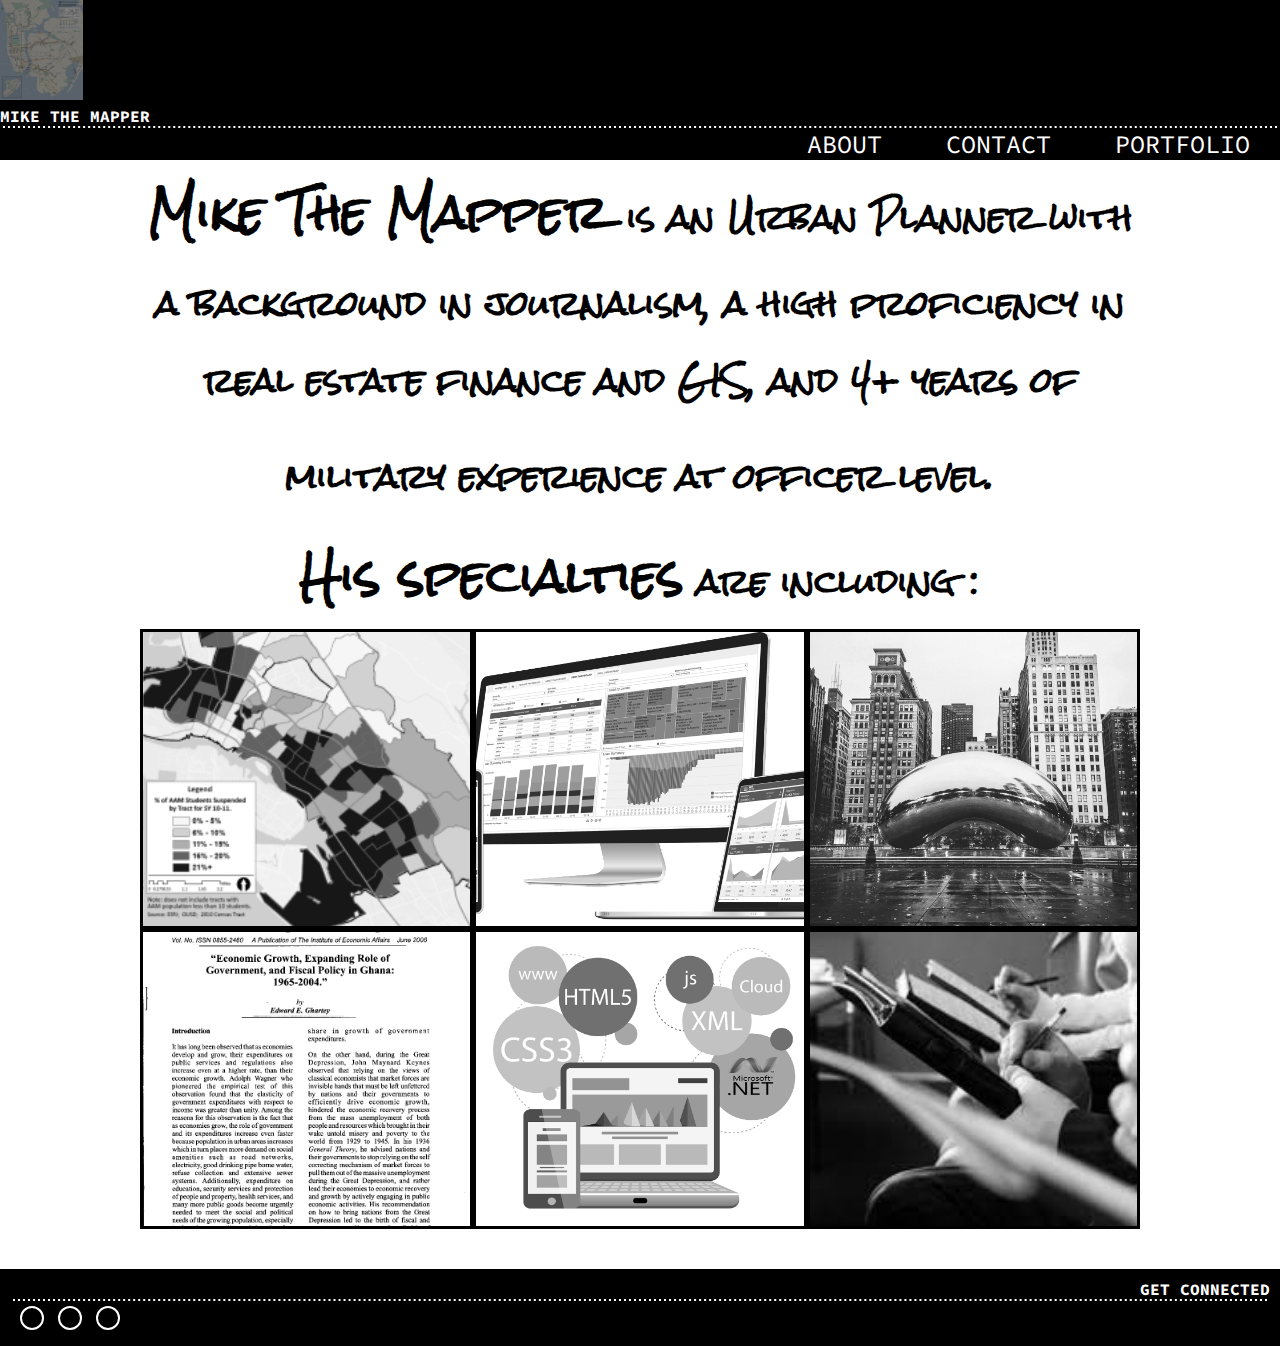
<file: index.html>
<!doctype html>
<html>
    <head>

    <title>Dong Soo Mike Seo</title>
    <link rel="stylesheet" href="mycss/mycss.css">
    <!--link for awesome icon         -->

        
        
        
        <link rel="stylesheet" href="https://use.fontawesome.com/releases/v5.7.0/css/all.css" integrity="sha384-lZN37f5QGtY3VHgisS14W3ExzMWZxybE1SJSEsQp9S+oqd12jhcu+A56Ebc1zFSJ" crossorigin="anonymous">

</head>

<body>
    <!--Navigation-->

    <header>


        <img src="myimage/newlogo.jpg">

        <H4>Mike The Mapper </H4>

        <hr>


        <nav>
            <ul>
                <li><a href="index.html">About</a></li>

                <li><a href="mycontact.html">Contact</a></li>
                
                <li><a href="portfolio.html">Portfolio</a></li>

            </ul>



        </nav>


    </header>

<!-- Specialty first-->
    <div class="firstContainer">
    <div class="container">
        
        <div class="aboutme"></div>
        <H1 ><span id= "nameSizeBigger"> Mike The Mapper </span> is an Urban Planner with a background in journalism, a high proficiency in real estate finance and GIS, and 4+ years of military experience at officer level. <span id= specialtySizeBigger> <br>His specialties</span> are including : </H1>
        
        </div>
    
    
    
    </div>
  
         
    
    <div id="specialty1">
        <div class="container"> 
            

            <div id="s1" class="specialty">
                 
            <div class="specialtydetail overlay">
            <h3>GIS Mapping</h3>
            <p> Lorem ipsum dolor sit amet, consectetur adipisicing elit, sed do eiusmod tempor incididunt ut labore et dolore magna aliqua. 
                </p>
           
            
            </div>
            
            </div>
                    
        
      <div id="s2" class="specialty">
     
            <div class="specialtydetail overlay">
            
               <h3>Financial Modeling</h3>
                 <p> Lorem ipsum dolor sit amet, consectetur adipisicing elit, sed do eiusmod tempor incididunt ut labore et dolore magna aliqua. 
                </p>
            </div>
            
            </div>
        
            
            <div id="s3" class="specialty">
              
            <div class="specialtydetail overlay">
            
          
                <h3>Urban PhotoGraphy</h3>
                 <p> Lorem ipsum dolor sit amet, consectetur adipisicing elit, sed do eiusmod tempor incididunt ut labore et dolore magna aliqua. 
                </p>
            </div>
            
            </div>
        
          </div>  
  
     </div>
    
  
    
    <div id="specialty2">
        <div class="container"> 
            

            <div id="s4" class="specialty">
                 
            <div class="specialtydetail overlay">
            <h3>Policy Analysis</h3>
            <p> Lorem ipsum dolor sit amet, consectetur adipisicing elit, sed do eiusmod tempor incididunt ut labore et dolore magna aliqua. 
                </p>
           
            
            </div>
            
            </div>
                    
        
      <div id="s5" class="specialty">
     
            <div class="specialtydetail overlay">
            
               <h3>Web Development</h3>
                 <p> Lorem ipsum dolor sit amet, consectetur adipisicing elit, sed do eiusmod tempor incididunt ut labore et dolore magna aliqua. 
                </p>
            </div>
            
            </div>
        
            
            <div id="s6" class="specialty">
              
            <div class="specialtydetail overlay">
            
          
                <h3>Journalism</h3>
                 <p> Lorem ipsum dolor sit amet, consectetur adipisicing elit, sed do eiusmod tempor incididunt ut labore et dolore magna aliqua. 
                </p>
            </div>
            
            </div>
        
          </div>  
  
     </div>

    <!--footer-->

    
<footer>


    <h4>Get Connected</h4>
    <hr>
    
    <a href=https://www.linkedin.com/in/michael-seo-b15931a7>
        <i class="fab fa-linkedin" id="icon"></i>
    </a>
    
    <a href=https://www.instagram.com/noloiteringhere>
    <i class="fab fa-instagram" id="icon"></i>
    </a>
    
    
    <a href="http://www.lisc.org/">
    <i class="fas fa-landmark" id="icon"></i>
        </a>


    
    
    
    
</footer>

</body>

</html>
</file>
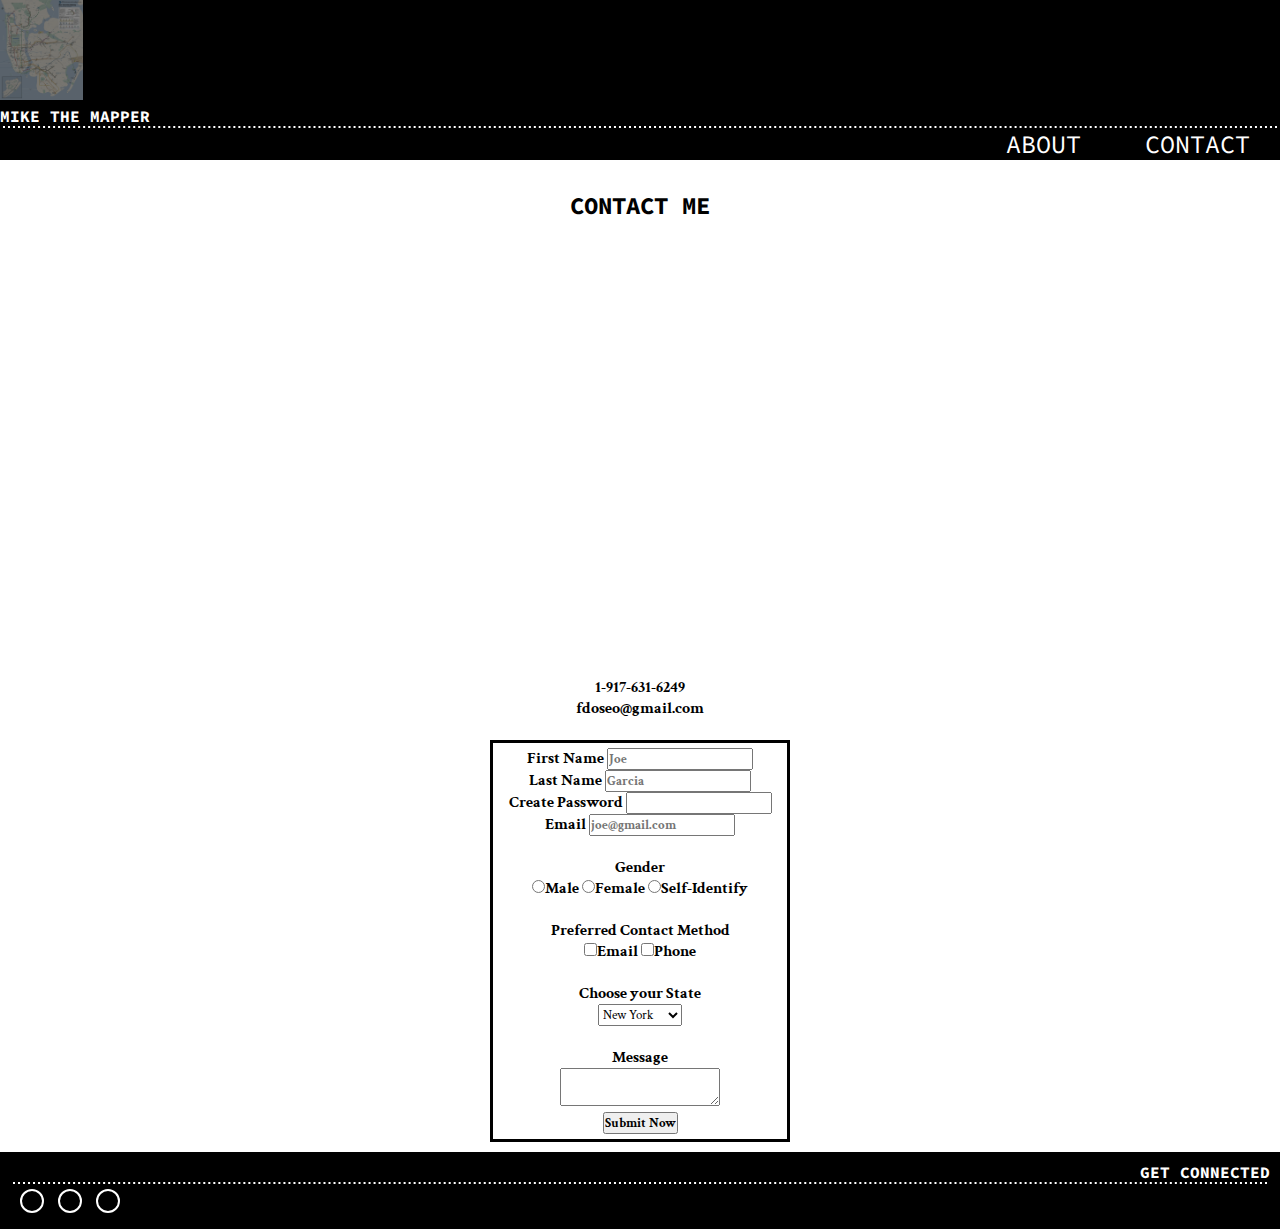
<file: mycontact.html>
<!doctype html>
<html>
    <head>
       
    </head>  <title>Dong Soo Mike Seo</title>
    <link rel="stylesheet" href="mycss/mycss.css">
    <!--link for awesome icon         -->

        
        
        
        <link rel="stylesheet" href="https://use.fontawesome.com/releases/v5.7.0/css/all.css" integrity="sha384-lZN37f5QGtY3VHgisS14W3ExzMWZxybE1SJSEsQp9S+oqd12jhcu+A56Ebc1zFSJ" crossorigin="anonymous">
    <body>
        <!--Navigation-->

    <header>


        <img src="myimage/newlogo.jpg">

        <H4>Mike The Mapper </H4>

        <hr>


        <nav>
            <ul>
                <li><a href="index.html">About</a></li>

                <li><a href="mycontact.html">Contact</a></li>

            </ul>



        </nav>


    </header>

<div class= "contactMe">  

    <div class="container">
<h2>Contact Me</h2>


<iframe src="https://www.google.com/maps/embed?pb=!1m18!1m12!1m3!1d3021.8239818386955!2d-73.81475828459338!3d40.765895979326!2m3!1f0!2f0!3f0!3m2!1i1024!2i768!4f13.1!3m3!1m2!1s0x89c2602152af77b9%3A0x17531d1f141618fb!2s151-10+35th+Ave%2C+Flushing%2C+NY+11354!5e0!3m2!1sen!2sus!4v1558971449180!5m2!1sen!2sus" width="600" height="450" frameborder="0" style="border:0" allowfullscreen></iframe>        
        
<p>
        
  <a href="tel:+19176316249"><i class='fas fa-phone'></i> 1-917-631-6249</a>
           
        
        </p>       
        
        
        <p>
        
        
         <a href="mailto:fdoseo@gmail.com"><i class='far fa-envelope'></i> fdoseo@gmail.com</a>      
        
        
        
        </p>
        
       
  </div>      
 </div>        
        
 <br>       

        <div class= "form">  

    <div class="formcontainer">
       
     <form>
            <label>First Name 
                    <input type="text" name="fn" Placeholder="Joe" required>
            
            </label>    
            <br>   
            <label>Last Name 
                    <input type="text" name="ln" Placeholder="Garcia">
            
            </label>    
            <br>   
                <label>Create Password 
                    <input type="password" name="pw">
            </label>    
            <br>
            
                <label>Email
                    <input type="email" name="eml" placeholder = "joe@gmail.com">
            </label>    
            <br>
            <br>
            <p>Gender</p> <label>
                <input type="radio" name="gdr" value="m">Male
            
        
            </label>
            
            <label>
                <input type="radio" name="gdr" value="f">Female
            
        
            </label>
            
            <label>
                <input type="radio" name="gdr" value="s">Self-Identify
            
        
            </label>
            
            <br>
            <br>
            <p>Preferred Contact Method</p>
            <label>
            
                <input type="checkbox" name="pc" value="e">Email
            
            
            </label> <label>
            
                <input type="checkbox" name="pc" value="p">Phone
            
            
            </label>
            
            <br>
         <br>
            <label>Choose your State <br>
                <select name="st">
                
                <option value="ny">New York</option>
                <option value="nj">New Jersey</option>
                <option value="ct">Connecticut</option>
                
                
                </select>
            </label>
                <br>
         <br>
                <label>Message<br>
                        <textarea name="msg"></textarea>
                
                
                
                
                </label>
                
                
            
            
  
            
            <br>
            
            <input type="submit" name="submit" value="Submit Now">    
                
            
            
            
        </form> 

        
       
  </div>      
 </div>        
        
        
           <!--footer-->

    
<footer>


    <h4>Get Connected</h4>
    <hr>
    
    <a href=https://www.linkedin.com/in/michael-seo-b15931a7>
        <i class="fab fa-linkedin" id="icon"></i>
    </a>
    
    <a href=https://www.instagram.com/noloiteringhere>
    <i class="fab fa-instagram" id="icon"></i>
    </a>
    
    
    <a href="http://www.lisc.org/">
    <i class="fas fa-landmark" id="icon"></i>
        </a>


    
    
    
    
</footer> 
        
        
        
        
    </body>
</html>
</file>
<file: mycss/mycss.css>
@import url('https://fonts.googleapis.com/css?family=Crimson+Text|Neucha|Poppins|Rock+Salt|Source+Code+Pro&display=swap');


/*
font-family: 'Poppins', sans-serif;
font-family: 'Crimson Text', serif;
font-family: 'Source Code Pro', monospace;
font-family: 'Neucha', cursive;
font-family: 'Rock Salt', cursive;
*/



*{
    
 font-family: 'Crimson Text', serif;
    margin: 0;
    padding: 0;
    box-sizing: border-box;
}


h1{
    font-family: 'Rock Salt', cursive;
}


h2, h3, h4, h5, h6{
    font-family: 'Source Code Pro', monospace;
    text-transform: uppercase;
}



hr{
 background-color: white;
height: 1px;
border: 1px dashed #000;
}

/*Nav*/








header{

    background-color: black
}


header img{
    max-width: 1000px;
    max-height: 100px;
   
    filter: grayscale(50%)
    opacity(50%)

}

nav ul{
    text-align: right;
  
}

nav li{
    display: inline-block;
 
        
}
nav a{color: white;
    text-decoration: none;
    display: block;
       font-family: 'Source Code Pro', monospace;
    text-transform: uppercase; 
    padding-left: 30px;
    padding-right: 30px;
    font-size: 25px;
}

nav a:hover{
    color: antiquewhite;
    text-decoration: underline;
       
}


header h4{
    color: white;
}

.container{
    text-align: center;
    max-width: 1000px;
    margin: 0px auto;
}


.container:after{
    content:' ';
    display: block;
    clear: both;

}


/*specialty*/

.firstContainer{

}

.aboutme{

    font-family: 'Rock Salt', cursive;
}

.aboutme h1{
    font-family: 'Rock Salt', cursive;
}

#nameSizeBigger{
    font-size: 45px;
    font-family: 'Rock Salt', cursive;
}

#specialtySizeBigger{
     font-size: 45px;
    font-family: 'Rock Salt', cursive;
}


.specialty{
    width:33.333333%;
    height: 300px;
    float: left;

}





.specialtydetail p{
    color:white;
    margin-top: 90px;
 
}


.specialtydetail h3{
    color: white;
    text-align: center;
    margin-bottom: 200px;
    padding: 10px;
}


#s1{
    background: url(../myimage/GIS_Mapping.png);
    background-size: cover;
    background-position: center center;
    filter:grayscale(100%);
    border: solid;
}


#s2{
    background: url(../myimage/Real%20estate%20finance%20modeling.png);
    background-size: cover;
    background-position: center center;
    filter:grayscale(100%);
    border: solid;
}


#s3{
    background: url(../myimage/photography.jpg);
    background-size: cover;
    background-position: center center;
    filter:grayscale(100%);
    border: solid;
}



#s4{
    background: url(../myimage/policy%20analysis.jpeg);
    background-size: cover;
    background-position: center center;
    filter:grayscale(100%);
    border: solid;
}


#s5{
    background: url(../myimage/web-applications.png);
    background-size: cover;
    background-position: center center;
    filter:grayscale(100%);
    border: solid;
}



#s6{
    background: url(../myimage/journalism.jpg);
    background-size: cover;
    background-position: center center;
    filter:grayscale(100%);
    border: solid;
}




#map1{height: 180px;
    
}


@keyframes fadein{
    0%{opacity: 0;}
    100%{0pacity 100;}
}

.specialtydetail{
    height: 100%;
    display: none;
}



.overlay{
    background:linear-gradient(rgba(0,0,0,0.8), rgba(0,0,0,0.9));
}



.specialty:hover .specialtydetail{
    animation: fadein 1s linear 1;
    display: flex;
    align-items: center;
    justify-content: center;
}



#specialty2{
    margin-bottom: 40px;
}



.contactMe{
    margin-top: 30px;
   
}


.contactMe .fas{
     text-decoration: none;
    color:black;
    
}

.contactMe .far{
     text-decoration: none;
    color:black;
    
}

.contactMe a{
    text-decoration: none;
    color:black;
    font-weight: bold;
}

.contactMe iframe{
    filter:grayscale(100%);
    border: 8px;
}

.formcontainer{
    text-align: center;
    max-width: 300px;
    margin: 0px auto;
    margin-bottom: 10px;
    border: solid;
    padding: 5px;
}


.formcontainer:after{
    content:' ';
    display: block;
    clear: both;

}

.form label{
    font-weight: bold;
}
.form p{
    font-weight: bold;
}

.form input{
    font-weight: bold;
}


footer{
    background-color: black;
    padding: 10px;
}
footer h4{
    color: white; 
    text-align: right;
}

footer a{
    text-decoration: none;
    display: inline-block;
    padding: 10px;
    color: white;
    border: 2px solid #fff;
    border-radius:600px; 
    margin-top: 5px;
    margin-left: 10px;
}


footer .fab{
    font-size: 40px;
}

footer .fas{
    font-size: 40px;
}

footer a:hover{
    background: white;
}

footer a:hover .fab{
    color:#000;
}

footer a:hover  .fas{
    color: #000;
}
</file>
